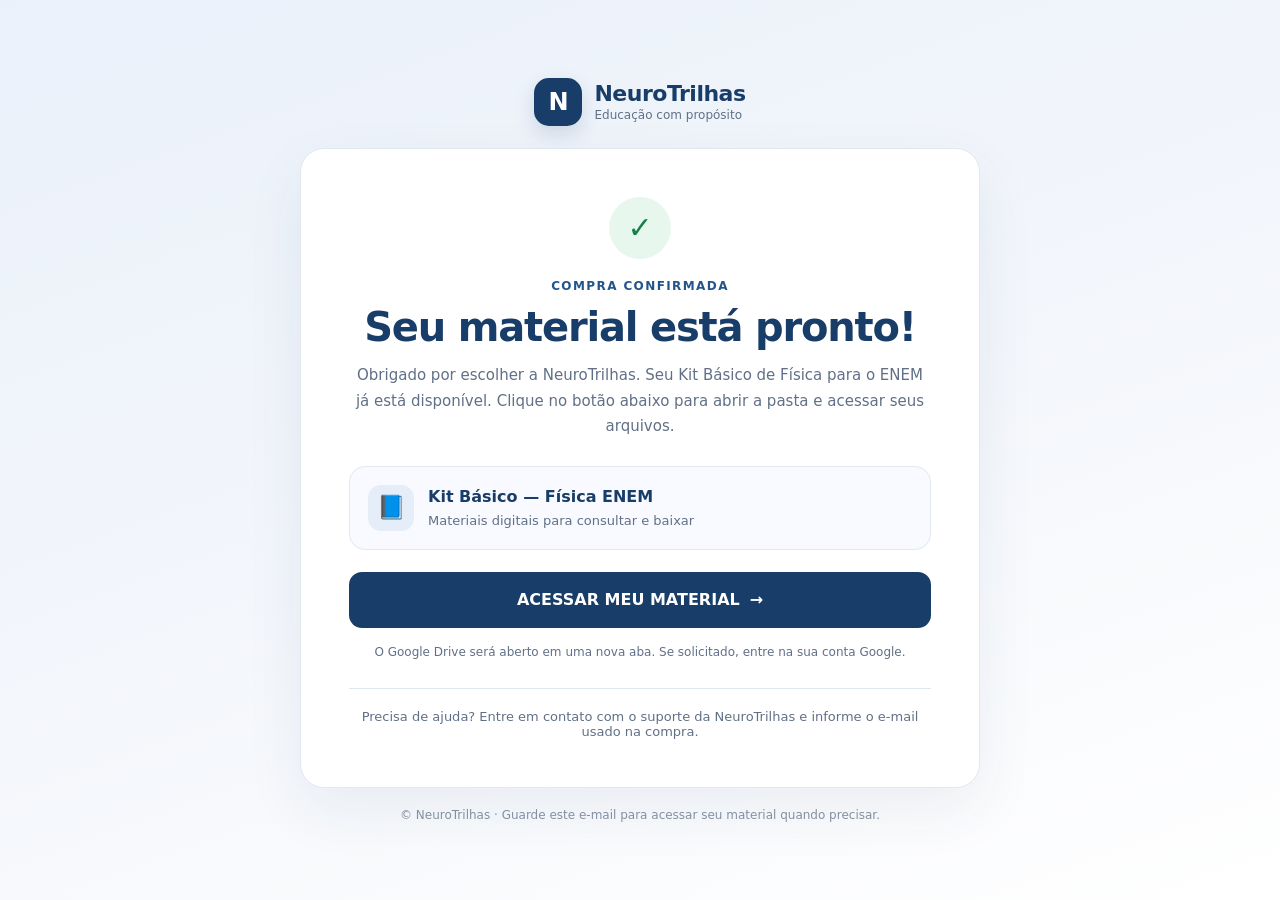
<file: public/enem/entrega-basico.html>
<!doctype html>
<html lang="pt-BR"><head><meta charset="utf-8"><meta name="viewport" content="width=device-width, initial-scale=1"><meta name="robots" content="noindex, nofollow"><meta name="theme-color" content="#173d68"><title>Seu Kit Básico está pronto | NeuroTrilhas</title>
<style>
:root{color-scheme:light;--navy:#173d68;--blue:#24558a;--ink:#172337;--muted:#617087;--bg:#f3f6fb;--line:#e2e8f0}*{box-sizing:border-box}body{margin:0;background:linear-gradient(160deg,#eaf1fa 0%,var(--bg) 50%,#fff 100%);font-family:Inter,ui-sans-serif,system-ui,-apple-system,BlinkMacSystemFont,"Segoe UI",sans-serif;color:var(--ink);min-height:100vh;display:grid;place-items:center;padding:24px}.wrap{width:100%;max-width:680px}.brand{display:flex;align-items:center;gap:12px;margin:0 auto 22px;justify-content:center}.logo{width:48px;height:48px;border-radius:15px;background:var(--navy);color:white;display:grid;place-items:center;font-size:24px;font-weight:800;box-shadow:0 8px 20px #173d6828}.brand-name{font-weight:800;font-size:22px;letter-spacing:-.5px;color:var(--navy)}.brand-sub{font-size:12px;color:var(--muted);margin-top:2px}.card{background:#fff;border:1px solid var(--line);border-radius:24px;padding:clamp(24px,6vw,48px);box-shadow:0 22px 60px #173d6812;text-align:center}.check{width:62px;height:62px;border-radius:50%;background:#e7f7ee;color:#16804a;display:grid;place-items:center;font-size:30px;margin:0 auto 20px}.eyebrow{font-size:12px;font-weight:800;letter-spacing:1.4px;text-transform:uppercase;color:var(--blue)}h1{font-size:clamp(27px,5vw,40px);letter-spacing:-1.2px;line-height:1.12;margin:12px 0 14px;color:var(--navy)}p{line-height:1.7;color:var(--muted);margin:0 auto 18px;font-size:15px}.product{margin:26px 0 22px;padding:18px;border:1px solid var(--line);border-radius:16px;background:#f8faff;text-align:left;display:flex;gap:14px;align-items:center}.product-icon{width:46px;height:46px;flex:0 0 46px;border-radius:13px;background:#e5edf8;display:grid;place-items:center;font-size:23px}.product strong{display:block;color:var(--navy);margin-bottom:4px}.product span{font-size:13px;color:var(--muted)}.btn{display:flex;justify-content:center;align-items:center;gap:10px;background:var(--navy);color:#fff;text-decoration:none;font-weight:800;padding:17px 22px;border-radius:13px;min-height:56px;transition:transform .15s,background .15s}.btn:hover{background:var(--blue);transform:translateY(-1px)}.hint{font-size:12px;margin:14px 0 0}.support{border-top:1px solid var(--line);padding-top:20px;margin-top:26px;font-size:13px;color:var(--muted)}footer{text-align:center;color:#8290a3;font-size:12px;margin-top:20px}@media(max-width:420px){body{padding:16px}.card{border-radius:19px}.brand-name{font-size:20px}}
</style></head><body><main class="wrap"><header class="brand"><div class="logo">N</div><div><div class="brand-name">NeuroTrilhas</div><div class="brand-sub">Educação com propósito</div></div></header><section class="card"><div class="check" aria-hidden="true">✓</div><div class="eyebrow">Compra confirmada</div><h1>Seu material está pronto!</h1><p>Obrigado por escolher a NeuroTrilhas. Seu Kit Básico de Física para o ENEM já está disponível. Clique no botão abaixo para abrir a pasta e acessar seus arquivos.</p><div class="product"><div class="product-icon" aria-hidden="true">📘</div><div><strong>Kit Básico — Física ENEM</strong><span>Materiais digitais para consultar e baixar</span></div></div><a class="btn" href="https://drive.google.com/drive/folders/1B-_BnzGRmGubSizz6VqufBKLFxR4ppV3?usp=drive_link" target="_blank" rel="noopener noreferrer">ACESSAR MEU MATERIAL <span aria-hidden="true">→</span></a><p class="hint">O Google Drive será aberto em uma nova aba. Se solicitado, entre na sua conta Google.</p><div class="support">Precisa de ajuda? Entre em contato com o suporte da NeuroTrilhas e informe o e-mail usado na compra.</div></section><footer>© NeuroTrilhas · Guarde este e-mail para acessar seu material quando precisar.</footer></main></body></html>
</file>
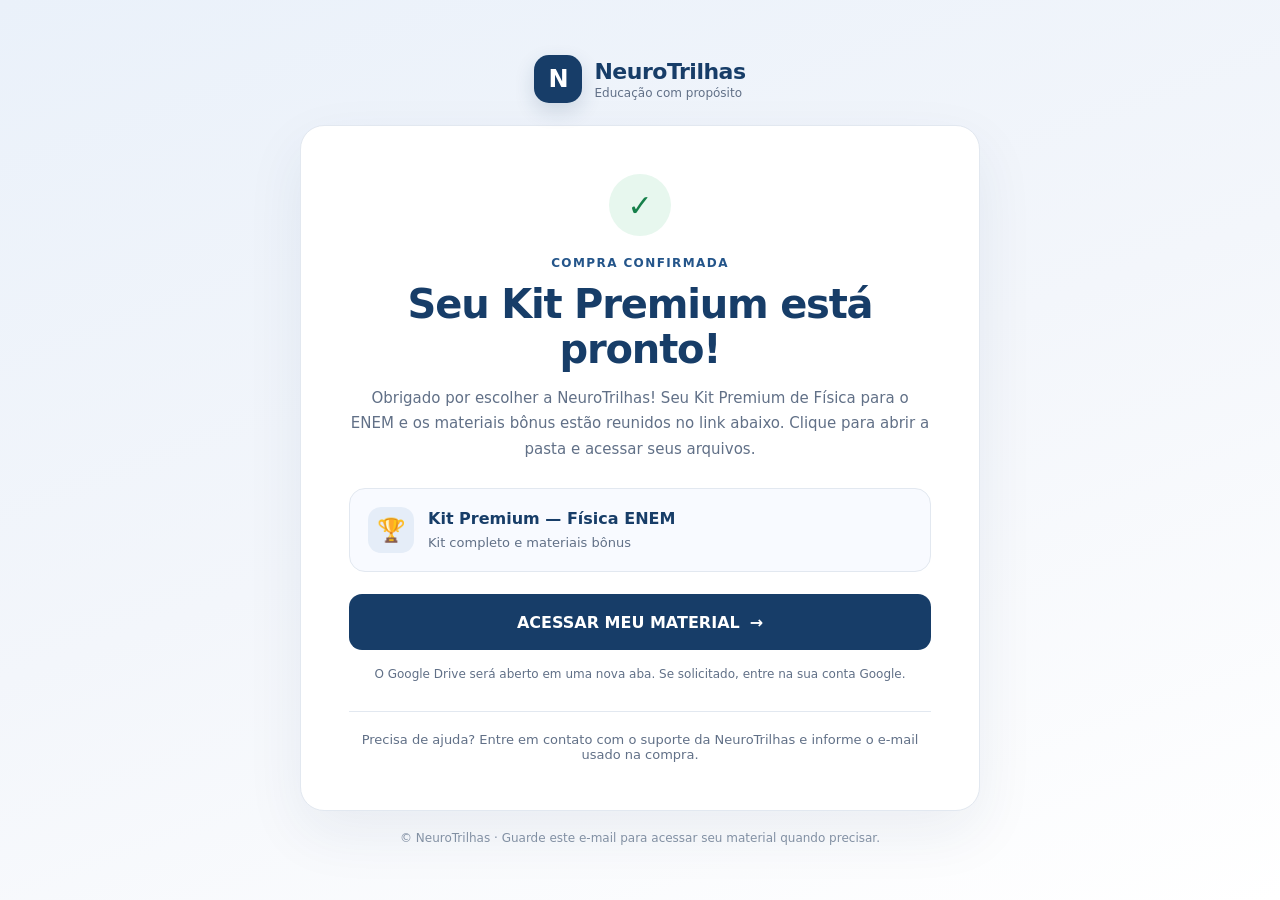
<file: public/enem/entrega-premium.html>
<!doctype html>
<html lang="pt-BR"><head><meta charset="utf-8"><meta name="viewport" content="width=device-width, initial-scale=1"><meta name="robots" content="noindex, nofollow"><meta name="theme-color" content="#173d68"><title>Seu Kit Premium está pronto | NeuroTrilhas</title>
<style>
:root{color-scheme:light;--navy:#173d68;--blue:#24558a;--ink:#172337;--muted:#617087;--bg:#f3f6fb;--line:#e2e8f0}*{box-sizing:border-box}body{margin:0;background:linear-gradient(160deg,#eaf1fa 0%,var(--bg) 50%,#fff 100%);font-family:Inter,ui-sans-serif,system-ui,-apple-system,BlinkMacSystemFont,"Segoe UI",sans-serif;color:var(--ink);min-height:100vh;display:grid;place-items:center;padding:24px}.wrap{width:100%;max-width:680px}.brand{display:flex;align-items:center;gap:12px;margin:0 auto 22px;justify-content:center}.logo{width:48px;height:48px;border-radius:15px;background:var(--navy);color:white;display:grid;place-items:center;font-size:24px;font-weight:800;box-shadow:0 8px 20px #173d6828}.brand-name{font-weight:800;font-size:22px;letter-spacing:-.5px;color:var(--navy)}.brand-sub{font-size:12px;color:var(--muted);margin-top:2px}.card{background:#fff;border:1px solid var(--line);border-radius:24px;padding:clamp(24px,6vw,48px);box-shadow:0 22px 60px #173d6812;text-align:center}.check{width:62px;height:62px;border-radius:50%;background:#e7f7ee;color:#16804a;display:grid;place-items:center;font-size:30px;margin:0 auto 20px}.eyebrow{font-size:12px;font-weight:800;letter-spacing:1.4px;text-transform:uppercase;color:var(--blue)}h1{font-size:clamp(27px,5vw,40px);letter-spacing:-1.2px;line-height:1.12;margin:12px 0 14px;color:var(--navy)}p{line-height:1.7;color:var(--muted);margin:0 auto 18px;font-size:15px}.product{margin:26px 0 22px;padding:18px;border:1px solid var(--line);border-radius:16px;background:#f8faff;text-align:left;display:flex;gap:14px;align-items:center}.product-icon{width:46px;height:46px;flex:0 0 46px;border-radius:13px;background:#e5edf8;display:grid;place-items:center;font-size:23px}.product strong{display:block;color:var(--navy);margin-bottom:4px}.product span{font-size:13px;color:var(--muted)}.btn{display:flex;justify-content:center;align-items:center;gap:10px;background:var(--navy);color:#fff;text-decoration:none;font-weight:800;padding:17px 22px;border-radius:13px;min-height:56px;transition:transform .15s,background .15s}.btn:hover{background:var(--blue);transform:translateY(-1px)}.hint{font-size:12px;margin:14px 0 0}.support{border-top:1px solid var(--line);padding-top:20px;margin-top:26px;font-size:13px;color:var(--muted)}footer{text-align:center;color:#8290a3;font-size:12px;margin-top:20px}@media(max-width:420px){body{padding:16px}.card{border-radius:19px}.brand-name{font-size:20px}}
</style></head><body><main class="wrap"><header class="brand"><div class="logo">N</div><div><div class="brand-name">NeuroTrilhas</div><div class="brand-sub">Educação com propósito</div></div></header><section class="card"><div class="check" aria-hidden="true">✓</div><div class="eyebrow">Compra confirmada</div><h1>Seu Kit Premium está pronto!</h1><p>Obrigado por escolher a NeuroTrilhas! Seu Kit Premium de Física para o ENEM e os materiais bônus estão reunidos no link abaixo. Clique para abrir a pasta e acessar seus arquivos.</p><div class="product"><div class="product-icon" aria-hidden="true">🏆</div><div><strong>Kit Premium — Física ENEM</strong><span>Kit completo e materiais bônus</span></div></div><a class="btn" href="https://drive.google.com/drive/folders/18YD2c3WmS1_Yb7qkA7WLUKdBmiFvPrGJ?usp=drive_link" target="_blank" rel="noopener noreferrer">ACESSAR MEU MATERIAL <span aria-hidden="true">→</span></a><p class="hint">O Google Drive será aberto em uma nova aba. Se solicitado, entre na sua conta Google.</p><div class="support">Precisa de ajuda? Entre em contato com o suporte da NeuroTrilhas e informe o e-mail usado na compra.</div></section><footer>© NeuroTrilhas · Guarde este e-mail para acessar seu material quando precisar.</footer></main></body></html>
</file>
